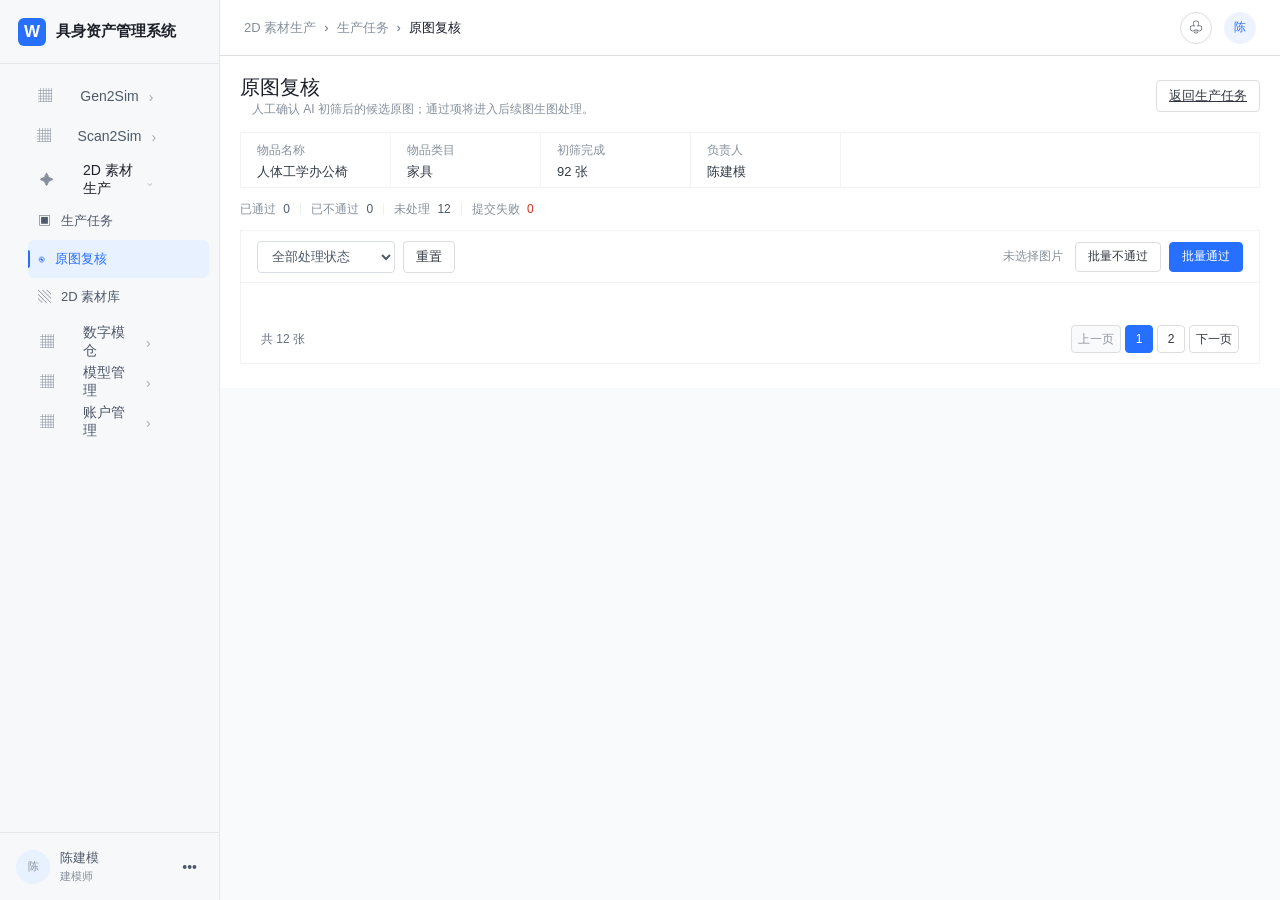
<file: review.html>
<!doctype html>
<html lang="zh-CN">
<head>
  <meta charset="UTF-8">
  <meta name="viewport" content="width=device-width, initial-scale=1.0">
  <title>原图复核｜具身资产管理系统</title>
  <link rel="stylesheet" href="styles.css">
</head>
<body>
  <div class="app-shell">
    <aside class="sidebar">
      <div class="brand"><span class="brand-mark">W</span><strong>具身资产管理系统</strong></div>
      <nav class="nav" aria-label="主导航">
        <div class="nav-group"><span class="nav-symbol">▦</span><span>Gen2Sim</span><span class="chev">›</span></div>
        <div class="nav-group"><span class="nav-symbol">▦</span><span>Scan2Sim</span><span class="chev">›</span></div>
        <div class="nav-section"><div class="nav-group active-group"><span class="nav-symbol">✦</span><span>2D 素材生产</span><span class="chev">⌄</span></div><div class="subnav"><a class="subnav-item" href="index.html"><span>▣</span>生产任务</a><a class="subnav-item active" href="review.html"><span>◉</span>原图复核</a><button class="subnav-item"><span>▧</span>2D 素材库</button></div></div>
        <div class="nav-group"><span class="nav-symbol">▦</span><span>数字模仓</span><span class="chev">›</span></div>
        <div class="nav-group"><span class="nav-symbol">▦</span><span>模型管理</span><span class="chev">›</span></div>
        <div class="nav-group"><span class="nav-symbol">▦</span><span>账户管理</span><span class="chev">›</span></div>
      </nav>
      <div class="sidebar-foot"><span class="avatar">陈</span><div>陈建模<span>建模师</span></div><button aria-label="更多">•••</button></div>
    </aside>

    <main class="main">
      <header class="topbar"><div class="breadcrumb"><a href="index.html">2D 素材生产</a><span>›</span><a href="index.html">生产任务</a><span>›</span><strong>原图复核</strong></div><div class="top-actions"><button class="icon-btn" aria-label="通知">♧</button><span class="top-avatar">陈</span></div></header>
      <div class="review-page">
        <section class="review-heading"><div><h1>原图复核</h1><p>人工确认 AI 初筛后的候选原图；通过项将进入后续图生图处理。</p></div><a class="ghost-btn" href="index.html">返回生产任务</a></section>

        <section class="review-context" aria-label="当前任务信息"><div><span>物品名称</span><strong>人体工学办公椅</strong></div><div><span>物品类目</span><strong>家具</strong></div><div><span>初筛完成</span><strong>92 张</strong></div><div><span>负责人</span><strong>陈建模</strong></div></section>

        <section class="review-summary" aria-label="复核统计"><span>已通过 <strong id="approvedCount">0</strong></span><i></i><span>已不通过 <strong id="rejectedCount">0</strong></span><i></i><span>未处理 <strong id="pendingCount">12</strong></span><i></i><span class="review-failed">提交失败 <strong id="failedCount">0</strong></span></section>

        <section class="review-panel">
          <div class="review-toolbar"><div class="review-filter-group"><select id="reviewStatusFilter" aria-label="筛选处理状态"><option value="all">全部处理状态</option><option value="pending">未处理</option><option value="approved">已通过</option><option value="rejected">已不通过</option><option value="failed">提交失败</option></select><button class="ghost-btn" id="reviewReset">重置</button></div><div class="review-selection"><span id="selectionInfo">未选择图片</span><button class="ghost-btn" id="batchReject" disabled>批量不通过</button><button class="primary-btn" id="batchApprove" disabled>批量通过</button></div></div>
          <div class="review-grid" id="reviewGrid" aria-label="原图复核列表"></div>
          <footer class="pagination"><span id="reviewResultCount">共 12 张</span><div><button disabled>上一页</button><button class="page-current">1</button><button>2</button><button>下一页</button></div></footer>
        </section>
      </div>
    </main>
  </div>
  <div class="toast" id="reviewToast" role="status"></div>
  <script src="review.js"></script>
</body>
</html>
</file>
<file: styles.css>
*{box-sizing:border-box}html,body{margin:0;min-height:100%;font-family:var(--cb-font-sans);color:var(--cb-ink);background:var(--cb-canvas)}button,input,select{font:inherit}.svg-defs{position:absolute;width:0;height:0;overflow:hidden}svg{width:18px;height:18px;fill:none;stroke:currentColor;stroke-width:1.8;stroke-linecap:round;stroke-linejoin:round}.app-shell{min-height:100vh}.sidebar{position:fixed;inset:0 auto 0 0;width:240px;color:#fff;background:#1768e5;display:flex;flex-direction:column;z-index:10;box-shadow:8px 0 24px rgba(16,63,135,.12)}.brand{height:68px;display:flex;align-items:center;gap:10px;padding:0 20px;border-bottom:1px solid rgba(255,255,255,.15);font-size:16px;font-weight:600}.brand-mark{font-size:25px;font-weight:800;font-style:italic}.nav{padding:14px 10px}.nav-group,.subnav-item{border:0;color:inherit;background:transparent;width:100%;display:flex;align-items:center;text-align:left;cursor:pointer}.nav-group{height:46px;padding:0 12px;gap:10px;border-radius:8px;font-size:14px;font-weight:500}.nav-group:hover,.subnav-item:hover{background:rgba(255,255,255,.1)}.nav-group>svg:first-child{opacity:.88}.nav-group span{flex:1}.nav-group .chev{width:15px;height:15px;opacity:.7;transition:transform .18s}.chev.rotate{transform:rotate(90deg)}.nav-section{margin:4px 0}.active-group{background:rgba(9,64,150,.22)}.subnav{padding:4px 0 4px 18px}.subnav-item{height:42px;padding:0 12px;gap:10px;border-radius:8px;font-size:13px;color:rgba(255,255,255,.78)}.subnav-item svg{width:16px}.subnav-item.active{background:#fff;color:#145be8;font-weight:600;box-shadow:0 4px 14px rgba(13,59,129,.17)}.nav-count{margin-left:auto;padding:1px 7px;border-radius:999px;background:rgba(255,255,255,.16);font-size:11px}.sidebar-foot{margin-top:auto;padding:16px;display:flex;align-items:center;gap:10px;border-top:1px solid rgba(255,255,255,.15)}.avatar,.top-avatar{display:grid;place-items:center;border-radius:50%;font-weight:600}.avatar{width:34px;height:34px;background:rgba(255,255,255,.2)}.sidebar-foot div:nth-child(2){display:flex;flex-direction:column;gap:2px;font-size:13px}.sidebar-foot span{font-size:11px;opacity:.7}.sidebar-foot button{margin-left:auto;border:0;background:transparent;color:#fff}.main{margin-left:240px;min-width:0}.topbar{height:56px;position:sticky;top:0;z-index:8;display:flex;align-items:center;justify-content:space-between;padding:0 28px;background:rgba(255,255,255,.97);border-bottom:1px solid var(--cb-border)}.breadcrumb{display:flex;align-items:center;gap:8px;color:var(--cb-ink-muted);font-size:13px}.breadcrumb svg{width:13px}.breadcrumb strong{color:var(--cb-ink);font-weight:500}.top-actions{display:flex;align-items:center;gap:12px}.icon-btn{position:relative;display:grid;place-items:center;width:36px;height:36px;border:1px solid transparent;border-radius:8px;background:transparent;color:var(--cb-ink-secondary);cursor:pointer}.icon-btn:hover{background:var(--cb-surface-hover)}.notice-dot{position:absolute;right:7px;top:7px;width:7px;height:7px;border:2px solid #fff;border-radius:50%;background:var(--cb-error)}.top-avatar{width:32px;height:32px;color:#145be8;background:var(--cb-primary-soft);font-size:12px}.page{padding:28px;max-width:1680px;margin:auto}.page-heading{display:flex;align-items:flex-end;justify-content:space-between;margin-bottom:22px}.eyebrow{display:flex;align-items:center;gap:7px;color:var(--cb-primary);font-size:11px;font-weight:700;letter-spacing:1.2px}.eyebrow span{width:18px;height:2px;background:var(--cb-primary)}h1{margin:7px 0 4px;font-size:26px;line-height:1.3;letter-spacing:-.3px}.page-heading p{margin:0;color:var(--cb-ink-muted);font-size:13px}.primary-btn,.ghost-btn,.icon-text-btn{height:36px;border-radius:8px;padding:0 14px;display:inline-flex;align-items:center;justify-content:center;gap:7px;cursor:pointer}.primary-btn{border:1px solid var(--cb-primary);background:var(--cb-primary);color:#fff;font-weight:500;box-shadow:0 5px 14px rgba(39,111,255,.2)}.primary-btn:hover{background:var(--cb-primary-hover)}.ghost-btn,.icon-text-btn{border:1px solid var(--cb-border);background:#fff;color:var(--cb-ink-secondary)}.ghost-btn:hover,.icon-text-btn:hover{border-color:var(--cb-primary-focus);background:var(--cb-primary-soft);color:var(--cb-primary)}.summary{display:grid;grid-template-columns:repeat(4,minmax(0,1fr));gap:14px;margin-bottom:16px}.summary article{min-height:92px;padding:17px 18px;display:flex;align-items:center;gap:14px;background:#fff;border:1px solid var(--cb-border);border-radius:12px;box-shadow:var(--cb-shadow-card)}.metric-icon{width:42px;height:42px;flex:0 0 auto;display:grid;place-items:center;border-radius:10px;font-size:18px;font-weight:700}.metric-icon.blue{color:var(--cb-primary);background:var(--cb-primary-soft)}.metric-icon.cyan{background:#eafafb}.metric-icon.amber{color:var(--cb-warning);background:var(--cb-warning-soft)}.metric-icon.red{color:var(--cb-error);background:var(--cb-error-soft)}.pulse{width:11px;height:11px;border:3px solid #06a7b8;border-radius:50%;box-shadow:0 0 0 6px rgba(6,167,184,.12)}.summary article>div:last-child{min-width:0;display:grid;grid-template-columns:auto auto;align-items:baseline;column-gap:8px}.summary span{font-size:12px;color:var(--cb-ink-muted)}.summary strong{font-size:24px;line-height:1.1}.summary small{grid-column:1/-1;margin-top:5px;color:var(--cb-ink-disabled);white-space:nowrap;overflow:hidden;text-overflow:ellipsis}.task-panel{background:#fff;border:1px solid var(--cb-border);border-radius:12px;box-shadow:var(--cb-shadow-card);overflow:hidden}.panel-header{height:61px;padding:0 18px;display:flex;align-items:center;justify-content:space-between;border-bottom:1px solid var(--cb-border)}.panel-header>div:first-child{display:flex;align-items:baseline;gap:10px}.panel-header h2{margin:0;font-size:17px}.panel-header span{color:var(--cb-ink-disabled);font-size:12px}.view-tabs{height:100%;display:flex;align-items:flex-end;gap:24px}.view-tabs button{height:100%;padding:0 2px;border:0;border-bottom:2px solid transparent;background:transparent;color:var(--cb-ink-muted);cursor:pointer}.view-tabs button.active{color:var(--cb-primary);border-color:var(--cb-primary);font-weight:600}.filters{padding:14px 18px;display:flex;align-items:center;gap:10px;border-bottom:1px solid var(--cb-border)}.search-box{width:260px;height:36px;display:flex;align-items:center;gap:8px;padding:0 10px;border:1px solid var(--cb-border);border-radius:8px;background:#fff;color:var(--cb-ink-disabled)}.search-box:focus-within{border-color:var(--cb-primary);box-shadow:var(--cb-focus-ring)}.search-box input{width:100%;border:0;outline:0;color:var(--cb-ink);font-size:13px}.filters select{height:36px;min-width:126px;padding:0 32px 0 11px;border:1px solid var(--cb-border);border-radius:8px;background:#fff;color:var(--cb-ink-secondary);outline:0}.filters select:focus{border-color:var(--cb-primary);box-shadow:var(--cb-focus-ring)}.filter-spacer{flex:1}.icon-text-btn svg{width:16px}.table-wrap{overflow:auto}table{width:100%;min-width:1120px;border-collapse:collapse;table-layout:fixed}th{height:42px;padding:0 14px;background:var(--cb-surface-soft);color:var(--cb-ink-muted);font-size:12px;font-weight:500;text-align:left;border-bottom:1px solid var(--cb-border)}td{height:72px;padding:10px 14px;border-bottom:1px solid #edf0f4;color:var(--cb-ink-secondary);font-size:13px;vertical-align:middle}tbody tr{cursor:pointer;transition:background .15s}tbody tr:hover{background:#f8faff}th:nth-child(1){width:225px}th:nth-child(2){width:108px}th:nth-child(3){width:116px}th:nth-child(4){width:285px}th:nth-child(5){width:86px}th:nth-child(6){width:90px}th:nth-child(7){width:125px}th:nth-child(8){width:115px}.task-cell{display:flex;align-items:center;gap:10px}.object-thumb{width:42px;height:42px;flex:0 0 auto;border:1px solid #dfe8f6;border-radius:8px;display:grid;place-items:center;color:#276fff;background:linear-gradient(145deg,#f7faff,#eaf1ff)}.object-thumb svg{width:24px;height:24px}.task-name{display:flex;flex-direction:column;min-width:0}.task-name strong{color:var(--cb-ink);font-size:13px;white-space:nowrap;overflow:hidden;text-overflow:ellipsis}.task-name code{margin-top:4px;color:var(--cb-ink-disabled);font:11px var(--cb-font-mono)}.stage{display:flex;align-items:center;gap:7px;color:var(--cb-ink-secondary)}.stage-dot{width:7px;height:7px;border-radius:50%;background:var(--cb-primary)}.status{display:inline-flex;align-items:center;gap:6px;padding:4px 8px;border-radius:999px;font-size:12px;font-weight:500;white-space:nowrap}.status:before{content:"";width:6px;height:6px;border-radius:50%;background:currentColor}.status.action{color:#b54708;background:var(--cb-warning-soft)}.status.running{color:#175cd3;background:var(--cb-primary-soft)}.status.done{color:#067647;background:var(--cb-success-soft)}.status.exception{color:#b42318;background:var(--cb-error-soft)}.progress{display:flex;flex-direction:column;gap:7px}.progress-top{display:flex;justify-content:space-between;color:var(--cb-ink-muted);font-size:11px}.progress-top strong{color:var(--cb-ink-secondary);font-weight:500}.progress-bar{height:5px;border-radius:99px;background:#edf1f6;overflow:hidden}.progress-bar i{display:block;height:100%;border-radius:inherit;background:linear-gradient(90deg,#276fff,#58a6ff)}.progress-meta{font-size:11px;color:var(--cb-ink-disabled);white-space:nowrap}.num{text-align:right}.owner{display:flex;align-items:center;gap:7px}.mini-avatar{width:25px;height:25px;display:grid;place-items:center;border-radius:50%;color:#145be8;background:var(--cb-primary-soft);font-size:10px;font-weight:600}.time{font-size:12px;line-height:1.5}.action-link{border:0;background:transparent;color:var(--cb-primary);padding:5px 4px;cursor:pointer}.action-link:hover{text-decoration:underline}.more-btn{border:0;background:transparent;color:var(--cb-ink-muted);cursor:pointer;vertical-align:middle}.empty{display:none;text-align:center;padding:62px 20px}.empty.show{display:block}.empty-icon{margin:auto;width:48px;height:48px;display:grid;place-items:center;color:var(--cb-primary);background:var(--cb-primary-soft);border-radius:12px}.empty h3{margin:14px 0 5px;font-size:15px}.empty p{margin:0 0 16px;color:var(--cb-ink-muted);font-size:13px}.pagination{height:58px;padding:0 18px;display:flex;align-items:center;justify-content:space-between;color:var(--cb-ink-muted);font-size:12px}.pagination div{display:flex;gap:4px}.pagination button{height:30px;min-width:30px;border:1px solid var(--cb-border);border-radius:7px;background:#fff;color:var(--cb-ink-secondary)}.pagination button:disabled{color:var(--cb-ink-disabled);background:var(--cb-surface-disabled)}.pagination .page-current{color:#fff;background:var(--cb-primary);border-color:var(--cb-primary)}.overlay,.modal-overlay{position:fixed;inset:0;background:rgba(16,24,40,.3);z-index:30}.drawer{position:fixed;z-index:31;inset:0 0 0 auto;width:480px;display:flex;flex-direction:column;background:#fff;box-shadow:-16px 0 40px rgba(16,24,40,.16);transform:translateX(102%);transition:transform .18s ease}.drawer.open{transform:translateX(0)}.drawer>header,.modal>header{min-height:76px;padding:17px 20px;display:flex;align-items:flex-start;justify-content:space-between;border-bottom:1px solid var(--cb-border)}.drawer h2,.modal h2{margin:2px 0 3px;font-size:19px}.drawer code{color:var(--cb-ink-disabled);font:11px var(--cb-font-mono)}.drawer-kicker{color:var(--cb-primary);font-size:11px;font-weight:700;letter-spacing:.8px}.drawer-body{flex:1;padding:20px;overflow:auto}.drawer>footer,.modal>footer{padding:14px 20px;display:flex;justify-content:flex-end;gap:10px;border-top:1px solid var(--cb-border)}.detail-summary{display:grid;grid-template-columns:repeat(3,1fr);gap:10px}.detail-summary div{padding:13px;border:1px solid var(--cb-border);border-radius:9px;background:var(--cb-surface-soft)}.detail-summary span{display:block;color:var(--cb-ink-muted);font-size:11px}.detail-summary strong{display:block;margin-top:5px;font-size:17px}.detail-section{margin-top:22px}.detail-section h3{margin:0 0 12px;font-size:14px}.timeline{list-style:none;margin:0;padding:0}.timeline li{position:relative;padding:0 0 18px 28px;color:var(--cb-ink-muted);font-size:12px}.timeline li:before{content:"";position:absolute;left:6px;top:3px;width:9px;height:9px;border:2px solid #cfd7e4;border-radius:50%;background:#fff}.timeline li:after{content:"";position:absolute;left:11px;top:15px;bottom:0;width:1px;background:#dfe5ee}.timeline li:last-child:after{display:none}.timeline li.done:before{border-color:var(--cb-success);background:var(--cb-success)}.timeline li.current:before{border-color:var(--cb-primary);box-shadow:0 0 0 4px var(--cb-primary-soft)}.timeline strong{display:block;color:var(--cb-ink-secondary);font-size:13px;margin-bottom:3px}.modal-overlay{display:grid;place-items:center}.modal-overlay[hidden],.overlay[hidden]{display:none}.modal{width:min(540px,calc(100vw - 32px));background:#fff;border-radius:16px;box-shadow:var(--cb-shadow-dialog);overflow:hidden}.modal-body{padding:24px}.upload-placeholder{text-align:center;padding:30px 18px;border:1px dashed var(--cb-primary-focus);border-radius:12px;background:var(--cb-primary-soft)}.upload-illustration{width:52px;height:52px;margin:auto;display:grid;place-items:center;border-radius:14px;background:#fff;color:var(--cb-primary);box-shadow:0 6px 18px rgba(39,111,255,.1)}.upload-illustration svg{width:25px;height:25px}.upload-placeholder h3{margin:15px 0 6px;font-size:15px}.upload-placeholder p{margin:0;color:var(--cb-ink-muted);font-size:13px;line-height:1.6}.toast{position:fixed;z-index:60;left:50%;bottom:28px;transform:translate(-50%,20px);padding:10px 14px;border-radius:8px;background:#1d2939;color:#fff;font-size:13px;opacity:0;pointer-events:none;transition:.18s}.toast.show{opacity:1;transform:translate(-50%,0)}
@media(max-width:1180px){.summary{grid-template-columns:repeat(2,1fr)}.page{padding:22px}.sidebar{width:210px}.main{margin-left:210px}}
@media(max-width:820px){.sidebar{transform:translateX(-100%)}.main{margin-left:0}.summary{grid-template-columns:1fr}.page-heading{align-items:flex-start;gap:14px}.filters{flex-wrap:wrap}.filter-spacer{display:none}.drawer{width:min(480px,100vw)}.topbar{padding:0 18px}.page{padding:18px}}
@media(prefers-reduced-motion:reduce){*{scroll-behavior:auto!important;transition:none!important}}

/* Airtable data-workbench theme — visual override only */
:root{
  --at-primary:#276fff;--at-primary-active:#1757db;--at-primary-soft:#eef4ff;
  --at-ink:#181d26;--at-body:#333840;--at-muted:#667085;--at-subtle:#9297a0;
  --at-hairline:#ddd;--at-canvas:#fff;--at-surface:#f8fafc;--at-surface-strong:#eef0f3;
  --at-success:#006400;--at-success-soft:#edf7ed;--at-warning:#8a4b08;
  --at-warning-soft:#fff4df;--at-error:#aa2d00;--at-error-soft:#fff0eb;
  --cb-primary:#276fff;--cb-primary-hover:#1757db;--cb-primary-soft:#eef4ff;
  --cb-primary-focus:#8fb3ff;--cb-canvas:#fff;--cb-ink:#181d26;
  --cb-ink-secondary:#333840;--cb-ink-muted:#667085;--cb-ink-disabled:#9297a0;
  --cb-border:#ddd;--cb-surface-soft:#f8fafc;--cb-surface-hover:#f5f7fa;
  --cb-surface-disabled:#eef0f3;--cb-success:#006400;--cb-success-soft:#edf7ed;
  --cb-warning:#8a4b08;--cb-warning-soft:#fff4df;--cb-error:#aa2d00;
  --cb-error-soft:#fff0eb;--cb-font-sans:"Haas","Helvetica Neue",-apple-system,BlinkMacSystemFont,"Segoe UI",sans-serif;
  --cb-shadow-card:none;--cb-shadow-dialog:0 20px 50px rgba(24,29,38,.16);
}

html,body{color:var(--at-ink);background:var(--at-surface);font-size:14px;font-weight:400}
button:focus-visible,input:focus-visible,select:focus-visible{outline:2px solid rgba(39,111,255,.3);outline-offset:2px}

.sidebar{
  color:var(--at-body);background:var(--at-canvas);border-right:1px solid var(--at-hairline);
  box-shadow:none
}
.brand{
  height:64px;padding:0 20px;border-bottom:1px solid var(--at-hairline);
  color:var(--at-ink);font-size:15px;font-weight:500
}
.brand-mark{
  width:28px;height:28px;display:grid;place-items:center;border-radius:6px;
  color:#fff;background:var(--at-primary);font-size:17px;font-style:normal;font-weight:600
}
.nav{padding:16px 12px}
.nav-group{height:40px;padding:0 10px;border-radius:6px;color:var(--at-body);font-weight:400}
.nav-group:hover,.subnav-item:hover{background:var(--at-surface)}
.nav-group>svg:first-child{color:var(--at-muted);opacity:1}
.nav-group .chev{color:var(--at-subtle)}
.active-group{color:var(--at-ink);background:var(--at-surface);font-weight:500}
.active-group>svg:first-child{color:var(--at-primary)}
.subnav{padding:4px 0 4px 20px}
.subnav-item{position:relative;height:38px;padding:0 10px;border-radius:6px;color:var(--at-muted)}
.subnav-item.active{color:var(--at-primary);background:var(--at-primary-soft);font-weight:500;box-shadow:none}
.subnav-item.active:before{
  content:"";position:absolute;left:0;width:3px;height:20px;border-radius:0 3px 3px 0;background:var(--at-primary)
}
.nav-count{
  min-width:22px;padding:2px 6px;border:1px solid var(--at-hairline);border-radius:999px;
  color:var(--at-muted);background:#fff;text-align:center
}
.sidebar-foot{border-top:1px solid var(--at-hairline)}
.avatar,.top-avatar{color:var(--at-primary);background:var(--at-primary-soft);font-weight:500}
.sidebar-foot div:nth-child(2){color:var(--at-body)}
.sidebar-foot strong{font-weight:500}.sidebar-foot span{color:var(--at-subtle);opacity:1}
.sidebar-foot button{color:var(--at-muted)}

.topbar{height:64px;padding:0 32px;border-bottom:1px solid var(--at-hairline);background:rgba(255,255,255,.98)}
.breadcrumb{color:var(--at-muted)}.breadcrumb strong{color:var(--at-ink);font-weight:500}
.icon-btn{width:40px;height:40px;border:1px solid var(--at-hairline);border-radius:50%;color:var(--at-body);background:#fff}
.icon-btn:hover{background:#fff}.notice-dot{background:var(--at-error)}
.page{max-width:1600px;padding:32px}.page-heading{margin-bottom:24px;gap:24px}
.eyebrow{gap:8px;color:var(--at-primary);font-weight:500;letter-spacing:.12em}
.eyebrow span{width:20px;background:var(--at-primary)}
h1{margin:8px 0 6px;color:var(--at-ink);font-size:28px;font-weight:400;letter-spacing:0}
.page-heading p{color:var(--at-muted);font-size:14px}

.primary-btn,.ghost-btn,.icon-text-btn{height:40px;padding:0 16px;border-radius:10px;font-size:14px;font-weight:500}
.primary-btn{border-color:var(--at-primary);background:var(--at-primary);box-shadow:none}
.primary-btn:hover,.primary-btn:active{background:var(--at-primary-active)}
.ghost-btn,.icon-text-btn{border-color:var(--at-hairline);color:var(--at-body);background:#fff}
.ghost-btn:hover,.icon-text-btn:hover{border-color:var(--at-hairline);color:var(--at-body);background:#fff}

.summary{gap:12px}.summary article{
  min-height:96px;padding:16px;border:1px solid var(--at-hairline);border-radius:10px;background:#fff;box-shadow:none
}
.metric-icon{border-radius:10px;font-weight:500}.metric-icon.blue{color:var(--at-primary);background:var(--at-primary-soft)}
.metric-icon.cyan{background:#edf7f4}.metric-icon.amber{color:var(--at-warning);background:var(--at-warning-soft)}
.metric-icon.red{color:var(--at-error);background:var(--at-error-soft)}
.pulse{width:10px;height:10px;border:2px solid #0b7458;box-shadow:0 0 0 5px rgba(11,116,88,.1)}
.summary span{color:var(--at-muted)}.summary strong{color:var(--at-ink);font-weight:400}
.summary small{color:var(--at-subtle)}

.task-panel{border:1px solid var(--at-hairline);border-radius:10px;background:#fff;box-shadow:none}
.panel-header{height:60px;border-bottom:1px solid var(--at-hairline)}
.panel-header h2{color:var(--at-ink);font-size:18px;font-weight:500}.panel-header span{color:var(--at-subtle)}
.view-tabs button{color:var(--at-muted)}
.view-tabs button.active{border-color:var(--at-primary);color:var(--at-primary);font-weight:500}
.filters{min-height:60px;padding:12px 18px;gap:8px;border-bottom:1px solid var(--at-hairline);background:#fff}
.search-box{width:268px;height:40px;padding:0 12px;border-color:var(--at-hairline);border-radius:6px;color:var(--at-subtle)}
.search-box:focus-within{border-color:var(--at-primary);box-shadow:0 0 0 2px rgba(39,111,255,.12)}
.search-box input{color:var(--at-ink);font-size:14px}
.filters select{height:40px;border-color:var(--at-hairline);border-radius:6px;color:var(--at-body);font-size:14px}
.filters select:focus{border-color:var(--at-primary);box-shadow:none}

th{height:44px;border-bottom:1px solid var(--at-hairline);color:var(--at-muted);background:var(--at-surface)}
td{height:72px;border-bottom:1px solid #eceef1;color:var(--at-body);font-size:12px}
tbody tr{transition:none}tbody tr:hover{background:#fff}
.object-thumb{border-color:#b9d0ff;border-radius:6px;color:var(--at-primary);background:var(--at-primary-soft)}
.task-name strong{color:var(--at-ink);font-weight:500}.task-name code{color:var(--at-subtle)}
.stage{color:var(--at-body)}.stage-dot{background:var(--at-primary)}
.status{border-radius:6px}.status.action{color:var(--at-warning);background:var(--at-warning-soft)}
.status.running{color:var(--at-primary);background:var(--at-primary-soft)}
.status.done{color:var(--at-success);background:var(--at-success-soft)}
.status.exception{color:var(--at-error);background:var(--at-error-soft)}
.progress-bar{border-radius:2px;background:var(--at-surface-strong)}.progress-bar i{background:var(--at-primary)}
.progress-top{color:var(--at-muted)}.progress-top strong{color:var(--at-body)}.progress-meta{color:var(--at-subtle)}
.mini-avatar{color:var(--at-primary);background:var(--at-primary-soft);font-weight:500}
.action-link{color:var(--at-primary)}.action-link:hover{text-decoration:none}.more-btn{color:var(--at-muted)}
.empty-icon{border-radius:10px;color:var(--at-primary);background:var(--at-primary-soft)}
.empty h3{color:var(--at-ink);font-weight:500}.empty p{color:var(--at-muted)}
.pagination{color:var(--at-muted)}.pagination button{border-color:var(--at-hairline);border-radius:6px;color:var(--at-body)}
.pagination button:disabled{color:var(--at-subtle);background:var(--at-surface)}
.pagination .page-current{border-color:var(--at-primary);background:var(--at-primary)}

.overlay,.modal-overlay{background:rgba(24,29,38,.28)}
.drawer{border-left:1px solid var(--at-hairline);box-shadow:-10px 0 30px rgba(24,29,38,.1)}
.drawer>header,.modal>header,.drawer>footer,.modal>footer{border-color:var(--at-hairline)}
.drawer h2,.modal h2{color:var(--at-ink);font-size:20px;font-weight:400}
.drawer code{color:var(--at-subtle)}.drawer-kicker{color:var(--at-primary);font-weight:500}
.detail-summary{gap:8px}.detail-summary div{border-color:var(--at-hairline);border-radius:6px;background:var(--at-surface)}
.detail-summary span{color:var(--at-muted)}.detail-summary strong{color:var(--at-ink);font-weight:400}
.detail-section h3,.timeline strong{color:var(--at-ink);font-weight:500}
.timeline li{color:var(--at-muted)}.timeline li:after{background:var(--at-hairline)}
.timeline li.done:before{border-color:var(--at-success);background:var(--at-success)}
.timeline li.current:before{border-color:var(--at-primary);box-shadow:0 0 0 4px var(--at-primary-soft)}
.timeline .stage-time{display:block;margin-top:4px;color:#86909c;font-size:11px;line-height:1.55}.timeline li.failed:before{border-color:#f53f3f;background:#f53f3f}.timeline li.failed strong{color:#f53f3f}
.modal{border:1px solid var(--at-hairline);border-radius:12px;box-shadow:0 20px 50px rgba(24,29,38,.16)}
.upload-placeholder{border-color:#b9d0ff;border-radius:10px;background:var(--at-primary-soft)}
.upload-illustration{border:1px solid #b9d0ff;border-radius:10px;color:var(--at-primary);box-shadow:none}
.upload-placeholder h3{color:var(--at-ink);font-weight:500}.upload-placeholder p{color:var(--at-muted)}
.toast{border-radius:6px;background:var(--at-ink)}

/* Airtable-base workbench layout: blue navigation + edge-to-edge data grid */
.sidebar{width:220px;color:#fff;background:#276fff;border-right:0;box-shadow:none}
.brand{height:64px;padding:0 18px;border-bottom:1px solid rgba(255,255,255,.2);color:#fff;font-size:15px}
.brand-mark{background:#fff;color:#276fff}
.nav{padding:16px 10px}.nav-group{height:40px;padding:0 10px;color:rgba(255,255,255,.88);border-radius:6px}
.nav-group:hover,.subnav-item:hover{background:rgba(255,255,255,.1)}
.nav-group>svg:first-child,.nav-group .chev{color:rgba(255,255,255,.72)}
.active-group{color:#fff;background:rgba(0,0,0,.1);font-weight:500}.active-group>svg:first-child{color:#fff}
.subnav{padding:4px 0 4px 18px}.subnav-item{height:38px;padding:0 10px;color:rgba(255,255,255,.8)}
.subnav-item.active{color:#276fff;background:#fff;box-shadow:none}.subnav-item.active:before{background:#fff}
.nav-count{border-color:rgba(255,255,255,.28);color:#fff;background:rgba(255,255,255,.14)}
.sidebar-foot{padding:16px;border-top:1px solid rgba(255,255,255,.2)}
.avatar{color:#276fff;background:#fff}.sidebar-foot div:nth-child(2),.sidebar-foot span,.sidebar-foot button{color:#fff}
.sidebar-foot span{opacity:.72}

.main{margin-left:220px;background:#fff}.topbar{padding:0 24px;background:#fff}
.page{max-width:none;margin:0;padding:0;background:#fff}
.page-heading{margin:0;padding:24px 24px 16px;align-items:flex-end}
.page-heading p{font-size:13px}.summary{margin:0;padding:0 24px 16px;gap:10px}
.summary article{min-height:88px;padding:14px;border-radius:8px}.metric-icon{width:40px;height:40px;border-radius:8px}
.task-panel{border-width:1px 0 0;border-radius:0;box-shadow:none}
.panel-header{height:56px;padding:0 24px}.filters{min-height:56px;padding:8px 24px}
.search-box{height:38px}.filters select{height:38px}.primary-btn,.ghost-btn,.icon-text-btn{height:38px}
th{height:42px}td{height:70px}.pagination{padding:0 24px}

@media(max-width:1180px){.sidebar{width:220px}.main{margin-left:220px}.page{padding:0}.summary{padding-left:20px;padding-right:20px}.page-heading{padding-left:20px;padding-right:20px}.panel-header,.filters,.pagination{padding-left:20px;padding-right:20px}}

/* Enterprise console density: Ant-style structure + Arco-style visual scale */
.topbar{height:56px}.page-heading{min-height:64px;padding:12px 20px;align-items:center}
.page-title-row{display:flex;align-items:baseline;gap:12px;min-width:0}
.page-heading h1{margin:0;font-size:20px;font-weight:600;line-height:28px;white-space:nowrap}
.page-heading p{overflow:hidden;margin:0;font-size:12px;line-height:20px;text-overflow:ellipsis;white-space:nowrap}
.primary-btn,.ghost-btn,.icon-text-btn{height:32px;padding:0 12px;border-radius:4px;font-size:13px}
.primary-btn svg{width:16px;height:16px}.icon-btn{width:32px;height:32px}

.summary{display:none}
.summary-bar{
  height:48px;padding:0 20px;display:flex;align-items:center;gap:12px;
  border-top:1px solid var(--at-hairline);border-bottom:1px solid var(--at-hairline);
  color:var(--at-text-secondary,#4e5969);background:#fff;font-size:13px
}
.summary-bar span{display:inline-flex;align-items:center;gap:6px;color:#4e5969}
.summary-bar strong{color:#1d2129;font-weight:600}.summary-bar i{width:1px;height:14px;background:#e5e6eb}
.summary-bar .summary-processing strong{color:#276fff}.summary-bar .summary-pending strong{color:#d46b08}.summary-bar .summary-exception strong{color:#f53f3f}

.task-panel{border-top:0}.panel-header{height:48px;padding:0 20px}.panel-header h2{font-size:14px;font-weight:600}
.panel-header span{font-size:12px}.view-tabs{gap:20px}.view-tabs button{font-size:13px}
.filters{min-height:52px;padding:10px 20px;gap:8px}.search-box{width:220px;height:32px;padding:0 10px;border-radius:4px}
.search-box input,.filters select{font-size:13px}.filters select{height:32px;min-width:120px;border-radius:4px}
.filters .ghost-btn,.filters .icon-text-btn{height:32px}.icon-text-btn svg{width:14px;height:14px}
th{height:40px;padding:0 12px;font-size:13px;font-weight:500}td{height:46px;padding:6px 12px;font-size:13px}
.task-cell{gap:8px}.object-thumb{width:32px;height:32px;border-radius:4px}.object-thumb svg{width:18px;height:18px}
.task-name strong{font-size:13px;line-height:18px}.task-name code{margin-top:0;font-size:10px;line-height:14px}
.stage{gap:6px;font-size:13px}.stage-dot{width:6px;height:6px}.status{height:24px;padding:2px 8px;border-radius:4px;font-size:12px}
.progress{gap:4px}.progress-top{font-size:11px}.progress-bar{height:4px}.progress-meta{display:none}
.mini-avatar{width:24px;height:24px}.time{font-size:12px;line-height:16px}.action-link{font-size:13px}
.pagination{height:48px;padding:0 20px}.pagination button{height:28px;min-width:28px;border-radius:4px}

@media(max-width:1180px){.page-heading,.summary-bar,.panel-header,.filters,.pagination{padding-left:16px;padding-right:16px}}

/* Visual refinement — quiet navigation, table-led content */
.sidebar{color:#4e5969;background:#f7f8fa;border-right:1px solid #e5e6eb}
.brand{border-bottom-color:#e5e6eb;color:#1d2129}.brand-mark{color:#fff;background:#276fff}
.nav{padding:12px 10px}.nav-group{color:#4e5969}.nav-group:hover,.subnav-item:hover{background:#f2f3f5}
.nav-group>svg:first-child,.nav-group .chev{color:#86909c}.active-group{color:#1d2129;background:transparent;font-weight:500}
.active-group>svg:first-child{color:#276fff}.subnav{padding:2px 0 2px 18px}
.subnav-item{color:#4e5969}.subnav-item.active{color:#276fff;background:#e8f1ff;font-weight:500}
.subnav-item.active:before{width:2px;height:18px;background:#276fff}
.nav-count{border-color:#d9dde5;color:#86909c;background:#fff}.sidebar-foot{border-top-color:#e5e6eb}
.avatar{color:#276fff;background:#e8f1ff}.sidebar-foot div:nth-child(2),.sidebar-foot span,.sidebar-foot button{color:#4e5969}
.sidebar-foot span{opacity:1;color:#86909c}

.page-heading{min-height:56px;padding-top:8px;padding-bottom:8px}.page-heading h1{font-size:20px;font-weight:500}
.page-heading p{color:#86909c;font-size:12px}.summary-bar{height:40px;gap:10px;color:#86909c;background:#fff}
.summary-bar span{color:#86909c;font-size:12px}.summary-bar strong{color:#4e5969;font-weight:500}
.summary-bar i{height:12px;background:#e5e6eb}.summary-bar .summary-processing strong{color:#276fff}
.summary-bar .summary-pending strong{color:#b26a00}.summary-bar .summary-exception strong{color:#d92d20}

.task-panel{border-color:#e5e6eb}.panel-header{height:46px;border-bottom-color:#edf0f3}
.panel-header h2{font-size:14px;font-weight:500}.panel-header span{color:#86909c}
.filters{min-height:50px;border-bottom-color:#e5e6eb}.search-box,.filters select{border-color:#d9dde5}
.search-box:focus-within{box-shadow:0 0 0 2px rgba(39,111,255,.1)}
th{color:#4e5969;background:#f7f8fa;border-bottom-color:#e5e6eb}
td{border-bottom-color:#f0f1f3}tbody tr{transition:background-color .12s ease}tbody tr:hover{background:#f7faff}
.status{height:22px;padding:1px 7px;border-radius:4px;font-size:12px;font-weight:400}
.status:before{width:5px;height:5px}.status.running{color:#276fff;background:#f0f5ff}
.status.action{color:#a65f00;background:#fff7e8}.status.done{color:#16803a;background:#f2fbf3}
.status.exception{color:#d92d20;background:#fff2f0}.progress-bar{background:#edf0f5}.progress-bar i{background:#276fff}
.primary-btn{border-color:#276fff;background:#276fff}.primary-btn:hover,.primary-btn:active{background:#1757db}

/* Table polish — quieter grid, clearer hover, semantic-only state colors */
.task-panel{border-color:#edf0f3}.panel-header{border-bottom-color:#f0f1f3}
th{color:#6b7785;background:#fafbfc;border-bottom-color:#eef0f3}
td{color:#4e5969;border-bottom-color:#f2f3f5}
tbody tr:hover{background:#f2f7ff}
.task-name strong{color:#313a46;font-weight:500}.task-name code{color:#a7afba}
.stage{color:#4e5969}.progress-top{color:#86909c}.progress-top strong{color:#4e5969;font-weight:400}
.progress-bar{height:3px;background:#edf0f5}.progress-bar i{background:#276fff}
.status{height:20px;padding:1px 6px;font-size:11px}.status:before{width:5px;height:5px}
.status.running{color:#276fff;background:#f0f5ff}.status.action{color:#a65f00;background:#fff7e8}
.status.done{color:#16803a;background:#f2fbf3}.status.exception{color:#d92d20;background:#fff2f0}
.status.neutral{color:#86909c;background:#f2f3f5}

/* Production task page — screenshot refinement */
.task-panel{border-color:#f1f2f4}
.panel-header{height:48px;padding:0 20px;justify-content:flex-start;border-bottom:0}
.panel-title-group{display:flex;align-items:baseline;gap:10px;white-space:nowrap}
.panel-header .summary-bar{height:auto;margin-left:24px;padding:0;gap:10px;border:0;background:transparent}
.panel-header .summary-bar span{font-size:12px}
.panel-header .summary-bar i{height:12px;background:#edf0f3}
.filters{border-bottom-color:#f2f3f5}
.table-wrap{width:100%;overflow:auto}
table{width:100%;min-width:0}
th{background:#fbfcfd;border-bottom-color:#f2f3f5}
td{height:52px;padding:7px 12px;border-bottom-color:#f5f6f7}
tbody tr:hover{background:#f0f5ff}
.task-cell{gap:0}

/* Filter, sorting and table-column refinement */
.panel-header .summary-bar{margin-left:auto}
.filters select{height:32px;min-width:120px;padding:0 28px 0 10px;border-radius:4px}
#ownerFilter{min-width:128px}
#sortFilter{min-width:164px}
th:nth-child(1){width:260px}th:nth-child(2){width:140px}th:nth-child(3){width:150px}th:nth-child(4){width:360px}th:nth-child(5){width:140px}th:nth-child(6){width:150px}th:nth-child(7){width:120px}
td{height:60px;padding:8px 12px}

/* Keep task actions available while the data columns scroll horizontally. */
th:last-child,td:last-child{position:sticky;right:0;z-index:2;background:#fff;box-shadow:-8px 0 10px rgba(29,33,41,.035)}
th:last-child{z-index:3;background:#fbfcfd}
tbody tr:hover td:last-child{background:#f0f5ff}

/* Batch upload modal */
.modal{border-radius:8px}.modal>header{min-height:64px;padding:14px 20px}.modal h2{font-size:17px}.modal-body.upload-form-body{padding:20px}
.upload-form-body{display:flex;flex-direction:column;gap:16px}.form-field{display:flex;flex-direction:column;gap:7px;color:#4e5969;font-size:13px}.form-field>span{font-weight:500}.form-field b{margin-left:2px;color:#f53f3f;font-weight:400}
.form-field input:not([type=file]),.form-field select{height:32px;padding:0 10px;border:1px solid #d9dde5;border-radius:4px;outline:0;color:#1d2129;background:#fff;font-size:13px}.form-field input:not([type=file]):focus,.form-field select:focus{border-color:#276fff;box-shadow:0 0 0 2px rgba(39,111,255,.1)}
.upload-dropzone{min-height:146px;display:flex;flex-direction:column;align-items:center;justify-content:center;gap:5px;border:1px dashed #b7c9ea;border-radius:4px;background:#fbfcff;color:#4e5969}.upload-dropzone:hover{border-color:#276fff;background:#f5f8ff}.upload-dropzone input{position:absolute;width:1px;height:1px;opacity:0;pointer-events:none}.upload-dropzone svg{width:22px;height:22px;color:#276fff}.upload-dropzone strong{font-size:13px;font-weight:500}.upload-dropzone small{color:#86909c;font-size:12px}.upload-picker-actions{display:flex;gap:8px;margin-top:4px}.upload-picker-actions .ghost-btn{height:28px;padding:0 10px;font-size:12px}.upload-check-result{display:flex;align-items:center;justify-content:center;gap:8px;flex-wrap:wrap;margin-top:4px;color:#4e5969;font-size:12px}.upload-check-result b{font-weight:500}.upload-check-result i,.upload-check-result em{padding-left:8px;border-left:1px solid #d9dde5;font-style:normal}.upload-check-result small{flex-basis:100%;text-align:center}.upload-check-result.empty,.upload-check-result.checking{color:#86909c}.upload-check-result.all-success{color:#16803a}.upload-check-result.partial{color:#b26b00}.upload-check-result.partial em,.upload-check-result.all-failed{color:#d92d20}.upload-check-result.all-failed small{color:#d92d20}.modal>form>footer{padding:12px 20px;display:flex;justify-content:flex-end;gap:10px;border-top:1px solid #f0f1f3}.modal .primary-btn:disabled{border-color:#d9dde5;background:#f2f3f5;color:#c9cdd4;box-shadow:none;cursor:not-allowed}

/* Original image review workbench */
.nav-symbol{width:18px;color:#86909c;text-align:center}.subnav-item{text-decoration:none}.breadcrumb a{color:#86909c;text-decoration:none}.review-page{padding:16px 20px 24px;max-width:none}.review-heading{height:48px;display:flex;align-items:center;justify-content:space-between}.review-heading h1{margin:0;font-size:20px;font-weight:500}.review-heading p{display:inline;margin:0 0 0 12px;color:#86909c;font-size:12px}.review-context{margin-top:12px;display:flex;height:56px;border:1px solid #f0f1f3;background:#fff}.review-context div{min-width:150px;padding:9px 16px;border-right:1px solid #f2f3f5;display:flex;flex-direction:column;gap:4px}.review-context span{color:#86909c;font-size:12px}.review-context strong{color:#313a46;font-size:13px;font-weight:500}.review-summary{height:42px;display:flex;align-items:center;gap:10px;color:#86909c;font-size:12px}.review-summary strong{margin-left:4px;color:#4e5969;font-weight:500}.review-summary i{width:1px;height:12px;background:#edf0f3}.review-summary .review-failed strong{color:#d92d20}.review-panel{border:1px solid #f1f2f4;background:#fff}.review-toolbar{height:52px;padding:0 16px;display:flex;align-items:center;justify-content:space-between;border-bottom:1px solid #f2f3f5}.review-filter-group,.review-selection{display:flex;align-items:center;gap:8px}.review-toolbar select{height:32px;min-width:136px;padding:0 28px 0 10px;border:1px solid #d9dde5;border-radius:4px;color:#4e5969;background:#fff;font-size:13px}.review-selection span{margin-right:4px;color:#86909c;font-size:12px}.review-selection .primary-btn,.review-selection .ghost-btn{height:30px;font-size:12px}.review-grid{display:grid;grid-template-columns:repeat(auto-fill,minmax(156px,1fr));gap:12px;padding:16px}.review-card{position:relative;border:1px solid #edf0f3;background:#fff}.review-card:hover{border-color:#b7c9ea}.review-select{position:absolute;top:8px;left:8px;z-index:1;cursor:pointer}.review-select input{position:absolute;opacity:0}.review-select span{width:16px;height:16px;display:block;border:1px solid #c9cdd4;border-radius:3px;background:#fff}.review-select input:checked+span{border-color:#276fff;background:#276fff}.review-select input:checked+span:after{content:'✓';display:block;color:#fff;font-size:12px;line-height:14px;text-align:center}.image-swatch{height:118px;display:flex;align-items:center;justify-content:center;background:var(--swatch);color:#6b7785;font-size:12px}.image-swatch span{padding:4px 7px;background:rgba(255,255,255,.58)}.review-card-footer{height:40px;padding:0 8px;display:flex;align-items:center;justify-content:space-between}.review-status{font-size:11px}.review-status.pending{color:#86909c}.review-status.approved{color:#16803a}.review-status.rejected{color:#d92d20}.review-status.failed{color:#d92d20}.review-card-actions{display:flex;gap:4px}.review-card-actions button{height:24px;padding:0 6px;border:0;background:transparent;color:#86909c;font-size:11px;cursor:pointer}.review-card-actions .card-approve{color:#276fff}.handled-text{color:#86909c;font-size:11px}

/* Quality workbench tabs */
.quality-tabs{height:44px;display:flex;align-items:flex-end;gap:24px;border-bottom:1px solid #f0f1f3}.quality-tabs button{height:44px;padding:0 2px;border:0;border-bottom:2px solid transparent;background:transparent;color:#86909c;font-size:13px;cursor:pointer}.quality-tabs button.active{border-color:#276fff;color:#276fff;font-weight:500}.quality-tabs button span{margin-left:5px;color:inherit;font-size:12px}.quality-pane{display:none}.quality-pane.active{display:block}.quality-pane .review-context{margin-top:16px}.quality-empty{min-height:360px;margin-top:16px;border:1px solid #f1f2f4;background:#fff;display:none;align-items:center;justify-content:center;text-align:center}.quality-empty.active{display:flex}.quality-empty strong{color:#313a46;font-size:15px;font-weight:500}.quality-empty p{margin:8px 0 0;color:#86909c;font-size:13px}

/* Multi-task source review queue */
.quality-page{padding:0 20px 24px}.quality-page .review-heading{height:auto;min-height:56px;padding:8px 0}.quality-page .review-summary{height:42px}.review-search{width:220px;height:32px;display:flex;align-items:center;gap:8px;padding:0 10px;border:1px solid #d9dde5;border-radius:4px;color:#86909c}.review-search:focus-within{border-color:#276fff;box-shadow:0 0 0 2px rgba(39,111,255,.1)}.review-search svg{width:16px;height:16px}.review-search input{width:100%;border:0;outline:0;color:#1d2129;font-size:13px}.review-item-meta{padding:7px 8px 0;display:flex;justify-content:space-between;gap:8px}.review-item-meta strong{min-width:0;overflow:hidden;text-overflow:ellipsis;white-space:nowrap;color:#4e5969;font-size:12px;font-weight:500}.review-item-meta span{flex:0 0 auto;color:#86909c;font-size:11px}.review-card-footer{height:32px}

/* Review queue alignment refinement */
.quality-page .review-heading h1{display:inline;margin:0;font-size:20px;line-height:32px}.quality-page .review-heading p{vertical-align:baseline}.quality-page .review-panel{border:0}.quality-page .review-toolbar{padding-left:0;padding-right:0}.quality-page .review-grid{display:block;padding:16px 0}.quality-page .pagination{padding-left:0;padding-right:0}

/* Task-level controls in the source-review queue */
.task-review-group{padding:14px 0 20px;border-top:1px solid #f2f3f5}.task-review-group:first-child{border-top:0}.task-review-header{min-height:38px;display:flex;align-items:center;gap:16px}.task-review-header>div:first-child{min-width:255px;display:flex;align-items:baseline;gap:8px}.task-review-header strong{color:#313a46;font-size:14px;font-weight:500}.task-review-header span{color:#86909c;font-size:11px}.task-review-progress{margin-left:auto;color:#86909c;font-size:12px}.task-action{height:30px;padding:0 10px;font-size:12px;text-decoration:none}.task-action:disabled{color:#86909c;border-color:#e5e6eb;background:#f7f8fa;cursor:not-allowed}.task-ended{color:#86909c}.task-review-cards{display:grid;grid-template-columns:repeat(auto-fill,minmax(156px,1fr));gap:12px;margin-top:10px}.task-review-cards .review-card{min-width:0}

/* Image-to-image configuration */
.config-page{padding:0 20px 28px;max-width:1120px}.config-heading{min-height:56px;padding:8px 0;display:flex;align-items:center;justify-content:space-between}.config-heading h1{display:inline;margin:0;color:#1d2129;font-size:20px;font-weight:500}.config-heading p{display:inline;margin-left:12px;color:#86909c;font-size:12px}.config-section{padding:16px 0;border-top:1px solid #f0f1f3}.config-section h2{margin:0 0 12px;color:#313a46;font-size:14px;font-weight:500}.config-info{display:grid;grid-template-columns:repeat(3,minmax(0,1fr));border:1px solid #edf0f3}.config-info div{min-height:56px;padding:9px 14px;border-right:1px solid #edf0f3;display:flex;flex-direction:column;gap:5px}.config-info div:last-child{border-right:0}.config-info span{color:#86909c;font-size:12px}.config-info strong{color:#313a46;font-size:13px;font-weight:500}.config-form-grid{display:grid;grid-template-columns:repeat(2,minmax(0,1fr));gap:16px 24px;max-width:820px}.config-form-grid textarea{height:80px;resize:vertical;padding:8px 10px;border:1px solid #d9dde5;border-radius:4px;outline:0;color:#1d2129;font-size:13px}.config-form-grid textarea:focus{border-color:#276fff;box-shadow:0 0 0 2px rgba(39,111,255,.1)}.view-options{display:flex;gap:8px}.view-options button{height:32px;padding:0 12px;border:1px solid #d9dde5;border-radius:4px;background:#fff;color:#4e5969;font-size:13px;cursor:pointer}.view-options button.active{border-color:#276fff;background:#f0f5ff;color:#276fff}.config-reference small{color:#86909c;font-size:12px}.effective-prompt{max-width:820px;min-height:64px;padding:12px;border:1px solid #edf0f3;background:#fafbfc;color:#4e5969;font-size:13px;line-height:1.7}.config-submit-bar{min-height:64px;padding:12px 0;display:flex;align-items:center;justify-content:space-between;border-top:1px solid #f0f1f3}.config-submit-bar>div{display:flex;flex-direction:column;gap:4px}.config-submit-bar strong{color:#313a46;font-size:13px;font-weight:500}.config-submit-bar span{color:#86909c;font-size:12px}.config-submit-bar>div:last-child{flex-direction:row;align-items:center;gap:8px}

/* Compact source review and image-to-image modal */
.quality-page .review-grid{padding:6px 0}.task-review-group{padding:8px 0 14px}.task-review-header{gap:12px;flex-wrap:wrap}.task-review-cards{margin-top:8px}.task-review-controls{display:flex;align-items:center;gap:6px}.task-review-controls span{color:#86909c;font-size:12px}.task-review-controls button{height:28px;padding:0 8px;border:1px solid #d9dde5;border-radius:4px;background:#fff;color:#4e5969;font-size:12px;cursor:pointer}.task-review-controls button:hover{border-color:#94b7ff;color:#276fff}.task-review-controls .task-batch-approve{border-color:#276fff;background:#276fff;color:#fff}.task-review-controls .task-batch-approve:hover{background:#1f5ede;color:#fff}.task-review-controls button:disabled{border-color:#e5e6eb;background:#f7f8fa;color:#c9cdd4;cursor:not-allowed}
.config-modal-page{min-height:100vh;background:#f5f6f8}.config-modal-backdrop{min-height:100vh;display:grid;place-items:center;padding:24px}.config-modal{width:min(880px,calc(100vw - 48px));overflow:hidden;border:1px solid #e5e6eb;border-radius:8px;background:#fff;box-shadow:0 8px 24px rgba(29,33,41,.12)}.config-modal-header{height:64px;padding:0 20px;display:flex;align-items:center;justify-content:space-between;border-bottom:1px solid #f0f1f3}.config-modal-header h1{display:inline;margin:0;color:#1d2129;font-size:18px;font-weight:500}.config-modal-header p{display:inline;margin-left:10px;color:#86909c;font-size:12px}.config-close{width:28px;height:28px;display:grid;place-items:center;border-radius:4px;color:#86909c;font-size:24px;line-height:1;text-decoration:none}.config-close:hover{background:#f2f3f5;color:#4e5969}.config-dialog-body{padding:18px 20px 20px}.config-task-summary{height:36px;padding:0 12px;display:flex;align-items:center;gap:8px;border:1px solid #edf0f3;background:#fafbfc;color:#86909c;font-size:12px}.config-task-summary strong{color:#313a46;font-size:13px;font-weight:500}.config-task-summary i{width:1px;height:12px;background:#d9dde5}.config-task-summary b{color:#313a46;font-weight:500}.config-modal-grid{display:grid;grid-template-columns:minmax(0,1.2fr) minmax(250px,.8fr);gap:20px;margin-top:16px}.config-prompt-field,.config-side-fields{display:flex;flex-direction:column;gap:8px}.config-prompt-field>span,.config-side-fields .form-field>span{color:#4e5969;font-size:13px;font-weight:500}.config-prompt-field em{margin-left:6px;color:#86909c;font-size:11px;font-style:normal;font-weight:400}.config-prompt-field textarea{height:148px;resize:vertical;padding:9px 10px;border:1px solid #d9dde5;border-radius:4px;outline:0;color:#1d2129;font-family:inherit;font-size:13px;line-height:1.6}.config-prompt-field textarea:focus{border-color:#276fff;box-shadow:0 0 0 2px rgba(39,111,255,.1)}.config-prompt-field small{color:#86909c;font-size:12px}.config-side-fields{gap:14px}.config-side-fields .form-field{gap:7px}.config-side-fields .form-field select{height:32px}.config-side-fields .config-reference{gap:5px}.config-modal-footer{min-height:60px;padding:0 20px;display:flex;align-items:center;justify-content:space-between;border-top:1px solid #f0f1f3}.config-modal-footer>span{color:#86909c;font-size:12px}.config-modal-footer>div{display:flex;align-items:center;gap:8px}.config-modal-footer .ghost-btn,.config-modal-footer .primary-btn{height:32px;font-size:13px}

/* Task remarks in production list and upload modal */
.task-panel table{min-width:1390px}.task-panel th:nth-child(1){width:190px}.task-panel th:nth-child(2){width:135px}.task-panel th:nth-child(3){width:155px}.task-panel th:nth-child(4){width:290px}.task-panel th:nth-child(5){width:115px}.task-panel th:nth-child(6){width:120px}.task-panel th:nth-child(7){width:175px}.task-panel th:nth-child(8){width:170px}.task-note{display:block;overflow:hidden;color:#86909c;font-size:12px;line-height:1.5;text-overflow:ellipsis;white-space:nowrap}.upload-form-body .form-field textarea{height:64px;resize:vertical;padding:8px 10px;border:1px solid #d9dde5;border-radius:4px;outline:0;color:#1d2129;font-family:inherit;font-size:13px;line-height:1.5}.upload-form-body .form-field textarea:focus{border-color:#276fff;box-shadow:0 0 0 2px rgba(39,111,255,.1)}
.inbound-modal{width:min(500px,calc(100vw - 32px))}.inbound-summary{display:grid;grid-template-columns:repeat(3,1fr);border:1px solid #edf0f3}.inbound-summary div{min-height:58px;padding:9px 11px;border-right:1px solid #edf0f3;display:flex;flex-direction:column;gap:5px}.inbound-summary div:last-child{border-right:0}.inbound-summary span{color:#86909c;font-size:11px}.inbound-summary strong{color:#313a46;font-size:13px;font-weight:500}.inbound-modal .modal-body>p{margin:14px 0 0;color:#86909c;font-size:12px;line-height:1.6}
.detail-summary.compact{grid-template-columns:repeat(2,1fr)}

/* Generated-image review preview */
.generated-swatch{position:relative;overflow:hidden}
.generated-preview-trigger{position:absolute;inset:0;display:flex;align-items:center;justify-content:center;border:0;background:rgba(29,33,41,.56);color:#fff;font-size:12px;font-weight:500;cursor:pointer;opacity:0;transition:opacity .15s}
.generated-swatch:hover .generated-preview-trigger,.generated-preview-trigger:focus-visible{opacity:1}
.generated-swatch:hover>span{opacity:.25}
.generated-review-modal{width:min(860px,calc(100vw - 48px))}
.generated-review-modal>header{min-height:64px;padding:14px 20px;align-items:center}
.generated-preview-head-actions{display:flex;align-items:center;gap:12px}
.generated-preview-head-actions>span{color:#86909c;font-size:12px}
.generated-preview-body{padding:16px 20px 18px}
.generated-preview-stage{height:min(54vh,430px);display:flex;align-items:center;justify-content:center;border:1px solid #edf0f3;background:#f7f8fa}
.generated-preview-image{width:min(100%,430px);height:100%;display:flex;align-items:center;justify-content:center;background:var(--preview-tone,#e2edff);color:#6b7785;font-size:14px}
.generated-preview-image span{padding:5px 9px;background:rgba(255,255,255,.62)}
.generated-preview-meta{display:grid;grid-template-columns:repeat(4,minmax(0,1fr));margin:12px 0 0;border:1px solid #edf0f3;background:#fff}
.generated-preview-meta div{min-height:56px;padding:9px 12px;border-right:1px solid #edf0f3}
.generated-preview-meta div:last-child{border-right:0}
.generated-preview-meta dt{margin:0;color:#86909c;font-size:11px}
.generated-preview-meta dd{margin:5px 0 0;color:#313a46;font-size:13px;font-weight:500;white-space:nowrap;overflow:hidden;text-overflow:ellipsis}
.generated-preview-status{display:inline-flex;align-items:center;gap:6px}
.generated-preview-status:before{content:'';width:6px;height:6px;border-radius:50%;background:currentColor}
.generated-preview-status.pending{color:#86909c}
.generated-preview-status.approved{color:#16803a}
.generated-preview-status.rejected{color:#d92d20}
.generated-preview-complete{margin:12px 0 0;color:#4e5969;font-size:12px}
.generated-preview-footer{min-height:60px!important;padding:0 20px!important;align-items:center;justify-content:space-between!important}
.generated-preview-nav,.generated-preview-decision{display:flex;align-items:center;gap:8px}
.generated-preview-decision[hidden],.generated-preview-task-action[hidden]{display:none!important}
.generated-preview-footer .ghost-btn,.generated-preview-footer .primary-btn{height:32px;font-size:13px}
.generated-preview-footer .ghost-btn svg{width:15px;height:15px}
.danger-btn{color:#d92d20!important}
.danger-btn:hover{border-color:#f7b2ad!important;background:#fff1f0!important;color:#d92d20!important}
@media(max-width:760px){.generated-review-modal{width:calc(100vw - 24px)}.generated-preview-meta{grid-template-columns:repeat(2,minmax(0,1fr))}.generated-preview-meta div:nth-child(2){border-right:0}.generated-preview-meta div:nth-child(-n+2){border-bottom:1px solid #edf0f3}.generated-preview-footer{flex-direction:column!important;align-items:stretch!important;gap:8px;padding:10px 16px!important}.generated-preview-nav,.generated-preview-decision{justify-content:flex-end}}

/* 2D asset library */
.library-page{padding:0 20px 24px}.library-heading{min-height:64px;padding:10px 0;display:flex;align-items:center;justify-content:space-between}.library-heading h1{display:inline;margin:0;color:#1d2129;font-size:20px;font-weight:500}.library-heading p{display:inline;margin-left:12px;color:#86909c;font-size:12px}.library-panel{border:0;background:#fff}.library-toolbar{height:56px;padding:0 12px;display:flex;align-items:center;gap:8px;border-bottom:1px solid #f0f1f3}.library-toolbar select{height:32px;min-width:142px;padding:0 28px 0 10px;border:1px solid #d9dde5;border-radius:4px;background:#fff;color:#4e5969;font-size:13px}.asset-table{min-width:1240px}.asset-table th:nth-child(1){width:88px}.asset-table th:nth-child(2){width:230px}.asset-table th:nth-child(3){width:132px}.asset-table th:nth-child(4){width:170px}.asset-table th:nth-child(5){width:195px}.asset-table th:nth-child(6){width:125px}.asset-table th:nth-child(7){width:140px}.asset-table th:nth-child(8){width:180px}.asset-thumbnail{width:42px;height:42px;display:grid;place-items:center;border:1px solid #dce6f8;border-radius:4px;background:var(--asset-tone,#eaf1ff);color:#86909c;font-size:10px}.asset-swatch{width:42px;height:42px;flex:0 0 auto;display:grid;place-items:center;border:1px solid #dce6f8;border-radius:4px;background:var(--asset-tone,#eaf1ff);color:#276fff;font-size:11px;font-weight:600}.source-id{color:#86909c;font:11px var(--cb-font-mono)}.asset-status{display:inline-flex;align-items:center;gap:6px;padding:4px 8px;border-radius:4px;font-size:12px;white-space:nowrap}.asset-status:before{content:'';width:6px;height:6px;border-radius:50%;background:currentColor}.asset-status.not_started{color:#86909c;background:#f2f3f5}.asset-status.generating{color:#175cd3;background:#eef4ff}.asset-status.completed{color:#16803a;background:#eff9f1}.asset-status.failed{color:#d92d20;background:#fff1f0}.three-d-modal{width:min(560px,calc(100vw - 32px))}.three-d-asset{display:flex;align-items:center;gap:12px;padding:11px;border:1px solid #edf0f3;background:#fafbfc}.three-d-asset .asset-swatch{width:48px;height:48px}.three-d-asset div:last-child{display:flex;flex-direction:column;gap:5px}.three-d-asset strong{color:#313a46;font-size:13px;font-weight:500}.three-d-asset span{color:#86909c;font:11px var(--cb-font-mono)}.three-d-form{display:grid;grid-template-columns:repeat(2,minmax(0,1fr));gap:14px 16px;margin-top:16px}.three-d-form .form-field:first-child{grid-column:1/-1}.three-d-form input,.three-d-form select{height:32px;padding:0 10px;border:1px solid #d9dde5;border-radius:4px;background:#fff;color:#1d2129;font-size:13px}.three-d-tip{margin:14px 0 0;color:#86909c;font-size:12px;line-height:1.6}
.asset-table th:nth-child(1){width:48px}.asset-table th:nth-child(2){width:88px}.asset-table th:nth-child(3){width:230px}.asset-table th:nth-child(4){width:132px}.asset-table th:nth-child(5){width:170px}.asset-table th:nth-child(6){width:195px}.asset-table th:nth-child(7){width:125px}.asset-table th:nth-child(8){width:140px}.asset-table th:nth-child(9){width:180px}.asset-check{display:inline-flex;align-items:center;justify-content:center;cursor:pointer}.asset-check input{position:absolute;opacity:0}.asset-check span{width:16px;height:16px;display:block;border:1px solid #c9cdd4;border-radius:3px;background:#fff}.asset-check input:checked+span{border-color:#276fff;background:#276fff}.asset-check input:checked+span:after{content:'✓';display:block;color:#fff;font-size:12px;line-height:14px;text-align:center}.asset-check input:disabled+span{border-color:#e5e6eb;background:#f7f8fa;cursor:not-allowed}.asset-selection-info{color:#86909c;font-size:12px}.library-toolbar .primary-btn{height:32px;font-size:13px}.asset-detail-modal{width:min(860px,calc(100vw - 48px))}.asset-detail-trace{display:grid;grid-template-columns:repeat(2,minmax(0,1fr));gap:12px;margin-top:12px}.asset-detail-trace section{padding:10px 12px;border:1px solid #edf0f3;background:#fafbfc}.asset-detail-trace h3{margin:0 0 7px;color:#4e5969;font-size:12px;font-weight:500}.asset-detail-trace p{margin:4px 0;color:#86909c;font-size:12px;line-height:1.5}.asset-detail-trace code{color:#4e5969;font:11px var(--cb-font-mono)}.three-d-modal{width:min(620px,calc(100vw - 32px))}.three-d-assets{display:grid;gap:8px;max-height:168px;overflow:auto}.three-d-assets .three-d-asset{min-height:58px;padding:7px 10px}.three-d-assets .asset-swatch{width:42px;height:42px}.three-d-form .form-field:last-child{grid-column:1/-1}.three-d-form .form-field small{color:#86909c;font-size:11px}.three-d-form textarea{height:56px;resize:vertical;padding:8px 10px;border:1px solid #d9dde5;border-radius:4px;outline:0;color:#1d2129;font-family:inherit;font-size:13px}.three-d-form textarea:focus{border-color:#276fff;box-shadow:0 0 0 2px rgba(39,111,255,.1)}
/* Batch 3D submission result */
.batch-result-modal{width:min(660px,calc(100vw - 32px))}.batch-result-modal .modal-body{padding:18px 20px}.batch-result-summary{display:grid;grid-template-columns:repeat(2,minmax(0,1fr));border:1px solid #edf0f3}.batch-result-summary div{min-height:62px;padding:10px 14px;display:flex;flex-direction:column;gap:5px;border-right:1px solid #edf0f3}.batch-result-summary div:last-child{border-right:0}.batch-result-summary span{color:#86909c;font-size:12px}.batch-result-summary strong{color:#16803a;font-size:16px;font-weight:600}.batch-result-summary .batch-result-error strong{color:#d92d20}.batch-result-tip{margin:12px 0 16px;color:#86909c;font-size:12px;line-height:1.6}.batch-result-section+.batch-result-section{margin-top:14px}.batch-result-section h3{margin:0 0 8px;color:#4e5969;font-size:13px;font-weight:500}.batch-result-list{display:grid;gap:6px}.batch-result-item{min-height:58px;padding:7px 10px;display:flex;align-items:center;gap:10px;border:1px solid #edf0f3;background:#fff}.batch-result-item .asset-swatch{width:36px;height:36px}.batch-result-item>div:nth-child(2){min-width:0;display:flex;flex:1;flex-direction:column;gap:3px}.batch-result-item strong{overflow:hidden;color:#313a46;font-size:12px;font-weight:500;text-overflow:ellipsis;white-space:nowrap}.batch-result-item span{overflow:hidden;color:#86909c;font:11px var(--cb-font-mono);text-overflow:ellipsis;white-space:nowrap}.batch-result-item em{flex:0 0 auto;font-size:12px;font-style:normal}.batch-result-success{color:#16803a}.batch-result-failed{color:#d92d20}.batch-result-modal footer{min-height:60px;padding:0 20px;display:flex;align-items:center;justify-content:flex-end;gap:8px;border-top:1px solid #f0f1f3}.batch-result-modal footer .ghost-btn,.batch-result-modal footer .primary-btn{height:32px;font-size:13px}.batch-result-modal [hidden]{display:none!important}
/* Image-processing decision queue */
.source-review-toolbar{height:auto;min-height:56px;padding:10px 0;gap:12px;flex-wrap:wrap}.source-selection-actions{width:100%;margin-left:0;display:flex;align-items:center;gap:8px;flex-wrap:wrap}.source-selection-actions>span{color:#86909c;font-size:12px}.source-selection-actions .ghost-btn,.source-selection-actions .primary-btn{height:30px;padding:0 9px;font-size:12px}.source-image-queue{display:grid!important;grid-template-columns:repeat(auto-fill,minmax(184px,1fr));gap:12px!important;padding:12px 0 16px!important}.source-queue-card{min-width:0}.source-queue-card .image-swatch{height:130px}.source-card-context{display:flex;justify-content:space-between;gap:6px;padding:0 8px;color:#86909c;font-size:10px;white-space:nowrap}.source-card-context span:first-child{overflow:hidden;text-overflow:ellipsis}.source-card-tags{display:flex;align-items:center;justify-content:space-between;gap:6px;padding:7px 8px 0}.mode-tag{display:inline-flex;align-items:center;padding:3px 6px;border-radius:4px;font-size:11px;font-style:normal;white-space:nowrap}.mode-tag.edit{color:#175cd3;background:#eef4ff}.mode-tag.generate{color:#6d4bb5;background:#f3efff}.source-queue-card .review-card-footer{height:34px}.source-queue-card .review-status{flex:0 0 auto;white-space:nowrap}.source-queue-card .review-card-actions{width:100%;justify-content:flex-end}.source-queue-card .review-card-actions button{height:24px;padding:0 4px;border:0;background:transparent;color:#276fff;font-size:11px;cursor:pointer}.source-queue-card .review-card-actions .card-reject{color:#d92d20}.review-status.edit{color:#175cd3}.review-status.generate{color:#6d4bb5}.source-preview-meta{grid-template-columns:repeat(5,minmax(0,1fr))}.generated-preview-status.edit{color:#175cd3}.generated-preview-status.generate{color:#6d4bb5}.generated-preview-key-guide{margin:10px 0 0;color:#86909c;font-size:12px}.generated-preview-decision kbd{margin-left:4px;padding:1px 4px;border:1px solid currentColor;border-radius:3px;font-family:inherit;font-size:10px;font-weight:400}.source-preview-decision{gap:8px}@media(max-width:980px){.source-preview-meta{grid-template-columns:repeat(3,minmax(0,1fr))}}@media(max-width:760px){.source-image-queue{grid-template-columns:repeat(auto-fill,minmax(160px,1fr))}.source-preview-meta{grid-template-columns:repeat(2,minmax(0,1fr))}.source-preview-meta div:nth-child(2){border-right:0}.source-preview-meta div:nth-child(-n+2){border-bottom:1px solid #edf0f3}}
.text-btn{height:28px;padding:0 2px;border:0;background:transparent;color:#4e5969;font-size:12px;cursor:pointer}.text-btn:hover{color:#276fff}.source-selection-actions button:disabled{border-color:#e5e6eb!important;background:#f7f8fa!important;color:#c9cdd4!important;box-shadow:none!important;cursor:not-allowed}.source-queue-card .image-swatch{position:relative}.source-queue-card.suggestion-edit .image-swatch{background:#dfeafe}.source-queue-card.suggestion-generate .image-swatch{background:#ede5fb}.suggested-overlay{position:absolute;left:8px;bottom:8px;z-index:1;padding:3px 6px;border-radius:3px;font-size:11px;font-style:normal;font-weight:500}.suggested-overlay.edit{color:#175cd3;background:rgba(238,244,255,.92)}.suggested-overlay.generate{color:#6d4bb5;background:rgba(246,240,255,.92)}.source-queue-card .generated-preview-trigger{z-index:2}.config-workflow-modal{width:min(840px,calc(100vw - 48px));border-radius:8px}.config-workflow-modal>header{min-height:64px;padding:14px 20px;align-items:center}.config-workflow-modal .modal-body{padding:18px 20px}.config-workflow-modal footer{min-height:60px;padding:0 20px;display:flex;align-items:center;justify-content:flex-end;gap:8px;border-top:1px solid #f0f1f3}.config-workflow-modal footer .ghost-btn,.config-workflow-modal footer .primary-btn{height:32px;font-size:13px}.config-workflow-modal .config-modal-grid{margin-top:16px}.config-workflow-modal .config-task-summary{height:38px}.config-workflow-modal .form-field input[readonly]{background:#f7f8fa;color:#4e5969}.config-output-rule{margin:16px 0 0;padding-top:12px;border-top:1px solid #f0f1f3;color:#86909c;font-size:12px}.config-workflow-modal .config-prompt-field textarea{height:132px}@media(max-width:760px){.config-workflow-modal{width:calc(100vw - 24px)}.config-workflow-modal .config-modal-grid{grid-template-columns:1fr}.source-selection-actions{gap:6px}.source-selection-actions .text-btn{display:none}}
.source-queue-card .review-select{z-index:4;top:5px;left:5px;width:30px;height:30px;display:grid;place-items:center}.source-queue-card .review-select span{width:20px;height:20px}.source-queue-card .review-select input:checked+span:after{font-size:14px;line-height:18px}.configure-images-modal{width:min(940px,calc(100vw - 48px))}.configure-images-modal .modal-body{max-height:calc(100vh - 178px);overflow:auto}.configure-summary{justify-content:flex-start}.configure-tip{margin:10px 0 0;color:#86909c;font-size:12px;line-height:1.6}.configure-section{padding:16px 0;border-top:1px solid #edf0f3}.configure-tip+.configure-section{margin-top:14px}.configure-section[hidden]{display:none}.configure-section>header,.config-generate-group>header{display:flex;align-items:flex-start;justify-content:space-between;gap:12px}.configure-section h3{margin:0;color:#313a46;font-size:14px;font-weight:500}.configure-section header p,.config-generate-group header span{margin:5px 0 0;color:#86909c;font:11px var(--cb-font-mono)}.configure-section>header>span{color:#86909c;font-size:12px}.config-group-count,.config-generate-group header b{padding:3px 7px;border-radius:3px;background:#f3efff;color:#6d4bb5;font-size:11px;font-weight:500;white-space:nowrap}.config-group-count{background:#eef4ff;color:#175cd3}.configure-generate-list{display:grid;gap:12px;margin-top:12px}.config-generate-group{padding:14px;border:1px solid #edf0f3;border-radius:4px;background:#fff}.config-generate-group header strong{display:block;color:#313a46;font-size:13px;font-weight:500}.config-generate-group .config-modal-grid{margin-top:12px}.config-generate-group .config-prompt-field textarea{height:92px}.configure-images-modal footer{justify-content:space-between}.configure-images-modal footer>span,.configure-images-modal footer>div>span{color:#86909c;font-size:12px}.configure-images-modal footer>div{display:flex;align-items:center;gap:8px}@media(max-width:760px){.configure-images-modal{width:calc(100vw - 24px)}.configure-images-modal .modal-body{max-height:calc(100vh - 152px)}.configure-section>header,.config-generate-group>header{align-items:flex-start;flex-direction:column}.configure-images-modal footer{padding:10px 16px;flex-direction:column;align-items:stretch}.configure-images-modal footer>div{display:flex;justify-content:flex-end;gap:8px}}
#generatedGrid .review-select{z-index:4;top:5px;left:5px;width:30px;height:30px;display:grid;place-items:center}#generatedGrid .review-select span{width:20px;height:20px}#generatedGrid .review-select input:checked+span:after{font-size:14px;line-height:18px}
.panel-title-group{align-items:center!important}.task-stat-controls{display:flex;align-items:center;gap:10px;margin-left:10px}.task-stat-controls label,.task-stat-caliber{color:#86909c!important;font-size:12px!important;font-weight:400}.task-stat-controls select{height:28px;padding:0 26px 0 8px;border:1px solid #d9dde5;border-radius:4px;background:#fff;color:#4e5969;font-size:12px;outline:0}.task-stat-controls select:focus{border-color:#276fff;box-shadow:0 0 0 2px rgba(39,111,255,.1)}.task-stat-caliber{padding-left:10px;border-left:1px solid #edf0f3}@media(max-width:1080px){.panel-header{height:auto;min-height:56px;align-items:flex-start;padding-top:10px;padding-bottom:10px}.panel-title-group{flex-wrap:wrap;white-space:normal}.task-stat-controls{margin-left:0}.panel-header .summary-bar{margin-left:auto}}
.task-custom-range{display:flex;align-items:center;gap:5px}.task-custom-range input{height:28px;width:118px;padding:0 7px;border:1px solid #d9dde5;border-radius:4px;color:#4e5969;font-size:12px}.task-period-metrics{min-height:38px;padding:0 20px;display:flex;align-items:center;gap:9px;border-bottom:1px solid #edf0f3;background:#fafbfc;color:#86909c;font-size:12px;white-space:nowrap;overflow:auto}.task-period-metrics>span:first-child{color:#4e5969;font-weight:500}.task-period-metrics i{width:1px;height:12px;flex:0 0 auto;background:#d9dde5}.task-period-metrics b{color:#1d2129;font-weight:600}.task-period-metrics em{margin-left:auto;color:#86909c;font-style:normal}@media(max-width:1080px){.task-custom-range{order:3;width:100%;margin-top:2px}.task-period-metrics{padding-left:16px;padding-right:16px}.task-period-metrics em{display:none}}
.data-stats-btn{margin-left:2px;color:#276fff}.list-time-filter{margin-left:14px;padding-left:14px;border-left:1px solid #edf0f3;color:#86909c;font-size:12px;white-space:nowrap}.list-time-filter select{height:28px;margin-left:4px;padding:0 24px 0 7px;border:1px solid #d9dde5;border-radius:4px;background:#fff;color:#4e5969;font-size:12px}.stats-modal{width:min(760px,calc(100vw - 32px));border-radius:8px}.stats-modal .modal-body{padding:18px 20px;max-height:calc(100vh - 150px);overflow:auto}.stats-description{margin:0 0 14px;color:#86909c;font-size:12px}.stats-period-controls{display:flex;align-items:center;gap:12px;padding:10px 12px;border:1px solid #edf0f3;background:#fafbfc;color:#86909c;font-size:12px}.stats-period-controls label{display:flex;align-items:center;gap:7px;color:#4e5969}.stats-period-controls select,.stats-period-controls input{height:30px;padding:0 24px 0 8px;border:1px solid #d9dde5;border-radius:4px;background:#fff;color:#4e5969;font-size:12px}.stats-period-controls>div{display:flex;align-items:center;gap:6px}.stats-period-controls b{color:#86909c;font-size:12px;font-weight:400}.stats-block{margin-top:18px}.stats-block h3{margin:0 0 9px;color:#313a46;font-size:14px;font-weight:500}.stats-overview{display:grid;grid-template-columns:repeat(4,minmax(0,1fr));border:1px solid #edf0f3}.stats-overview div{min-height:62px;padding:10px 12px;display:flex;flex-direction:column;gap:6px;border-right:1px solid #edf0f3}.stats-overview div:last-child{border-right:0}.stats-overview span{color:#86909c;font-size:11px}.stats-overview b{color:#313a46;font-size:18px;font-weight:500}.stats-funnel{display:grid;grid-template-columns:repeat(11,auto);align-items:center;gap:7px;padding:12px;border:1px solid #edf0f3;background:#fff}.stats-funnel div{min-width:82px;display:flex;flex-direction:column;gap:5px}.stats-funnel span{color:#86909c;font-size:11px}.stats-funnel b{color:#313a46;font-size:12px;font-weight:500}.stats-funnel i{color:#b7c1d1;font-style:normal}.stats-duration{margin:0;color:#313a46;font-size:13px}.stats-note{margin:8px 0 0;color:#86909c;font-size:11px;line-height:1.5}.stats-modal footer{min-height:58px;padding:0 20px;align-items:center}.stats-modal footer .ghost-btn{height:32px;font-size:13px}@media(max-width:760px){.list-time-filter{margin-left:0;padding-left:0;border-left:0}.stats-period-controls{align-items:flex-start;flex-direction:column}.stats-overview{grid-template-columns:repeat(2,minmax(0,1fr))}.stats-overview div:nth-child(2){border-right:0}.stats-overview div:nth-child(-n+2){border-bottom:1px solid #edf0f3}.stats-funnel{display:flex;align-items:stretch;flex-direction:column}.stats-funnel i{text-align:center;line-height:12px}}
.task-flow-overview,.review-trace-strip,.library-trace-strip{display:flex;align-items:center;gap:9px;min-height:34px;padding:0 12px;border-bottom:1px solid #f0f1f3;background:#fafbfc;color:#86909c;font-size:12px;white-space:nowrap;overflow:auto}.task-flow-overview i,.review-trace-strip i,.library-trace-strip i{width:1px;height:12px;flex:0 0 auto;background:#d9dde5}.task-flow-overview b,.review-trace-strip b,.library-trace-strip b{color:#4e5969;font-weight:500}.task-flow-overview em{margin-left:auto;color:#86909c;font-style:normal}.review-trace-strip{margin-bottom:10px;border:1px solid #f0f1f3}.library-trace-strip{margin:0 0 10px;border:1px solid #f0f1f3}.trace-stat-grid{display:grid;grid-template-columns:repeat(3,minmax(0,1fr));border:1px solid #edf0f3}.trace-stat-grid div{min-height:52px;padding:8px 10px;display:flex;flex-direction:column;gap:5px;border-right:1px solid #edf0f3;border-bottom:1px solid #edf0f3}.trace-stat-grid div:nth-child(3n){border-right:0}.trace-stat-grid div:nth-child(n+4){border-bottom:0}.trace-stat-grid span,.trace-duration{color:#86909c;font-size:11px}.trace-stat-grid b{color:#313a46;font-size:15px;font-weight:500}.trace-duration{margin:9px 0 0;line-height:1.5}.asset-audit-trail{margin-top:12px;padding:10px 12px;border:1px solid #edf0f3;background:#fafbfc}.asset-audit-trail h3{margin:0 0 10px;color:#4e5969;font-size:12px;font-weight:500}.asset-audit-trail>div{display:grid;grid-template-columns:repeat(5,minmax(0,1fr));gap:0}.asset-audit-trail span{padding:0 8px;border-left:1px solid #d9dde5;color:#86909c;font-size:11px;line-height:1.55}.asset-audit-trail span:first-child{padding-left:0;border-left:0}.asset-audit-trail b{color:#4e5969;font-size:11px;font-weight:500}.three-d-submit-summary{margin-bottom:12px;padding:9px 11px;border:1px solid #edf0f3;background:#fafbfc;color:#4e5969;font-size:12px}@media(max-width:760px){.task-flow-overview em{display:none}.trace-stat-grid{grid-template-columns:repeat(2,minmax(0,1fr))}.trace-stat-grid div:nth-child(3n){border-right:1px solid #edf0f3}.trace-stat-grid div:nth-child(2n){border-right:0}.trace-stat-grid div:nth-child(3){border-bottom:1px solid #edf0f3}.asset-audit-trail>div{grid-template-columns:repeat(2,minmax(0,1fr));gap:8px}.asset-audit-trail span{border-left:0;padding:0}}
/* 3D 发起按物品 / 2D 生产任务组管理，单张 Asset 仅在组内追溯。 */
.asset-table{min-width:1160px}.asset-table th:nth-child(1){width:48px}.asset-table th:nth-child(2){width:72px}.asset-table th:nth-child(3){width:220px}.asset-table th:nth-child(4){width:160px}.asset-table th:nth-child(5){width:190px}.asset-table th:nth-child(6){width:170px}.asset-table th:nth-child(7){width:125px}.asset-table th:nth-child(8){width:125px}.asset-table th:nth-child(9){width:86px}.group-assets-count{display:flex;flex-direction:column;gap:4px}.group-assets-count strong{color:#4e5969;font-size:12px;font-weight:500}.group-assets-count span{color:#86909c;font-size:11px;white-space:nowrap}.asset-status.partial{color:#c27003;background:#fff7e8}.group-asset-list{margin-top:12px;border:1px solid #edf0f3}.group-asset-list h3{margin:0;padding:9px 12px;border-bottom:1px solid #edf0f3;color:#4e5969;font-size:12px;font-weight:500}.group-asset-item{min-height:52px;padding:7px 12px;display:flex;align-items:center;gap:10px;border-bottom:1px solid #f0f1f3}.group-asset-item:last-child{border-bottom:0}.group-asset-item>div:nth-child(2){display:flex;flex:1;min-width:0;flex-direction:column;gap:3px}.group-asset-item strong{color:#313a46;font-size:12px;font-weight:500}.group-asset-item span{overflow:hidden;color:#86909c;font:11px var(--cb-font-mono);text-overflow:ellipsis;white-space:nowrap}.group-asset-item em{font-style:normal}.three-d-group{padding:10px 12px;border:1px solid #edf0f3;background:#fafbfc}.three-d-group+.three-d-group{margin-top:8px}.three-d-group-title{display:flex;align-items:center;gap:10px}.three-d-group-title>div:last-child{display:flex;min-width:0;flex-direction:column;gap:4px}.three-d-group-title strong{color:#313a46;font-size:13px;font-weight:500}.three-d-group-title span{color:#86909c;font:11px var(--cb-font-mono)}.three-d-group-assets{display:flex;flex-wrap:wrap;gap:5px;margin:9px 0 0 52px}.three-d-group-assets span{padding:3px 6px;border-radius:3px;background:#fff;color:#86909c;font:10px var(--cb-font-mono)}.batch-result-batch{margin:0 0 10px;color:#4e5969;font:12px var(--cb-font-mono)}
</file>
